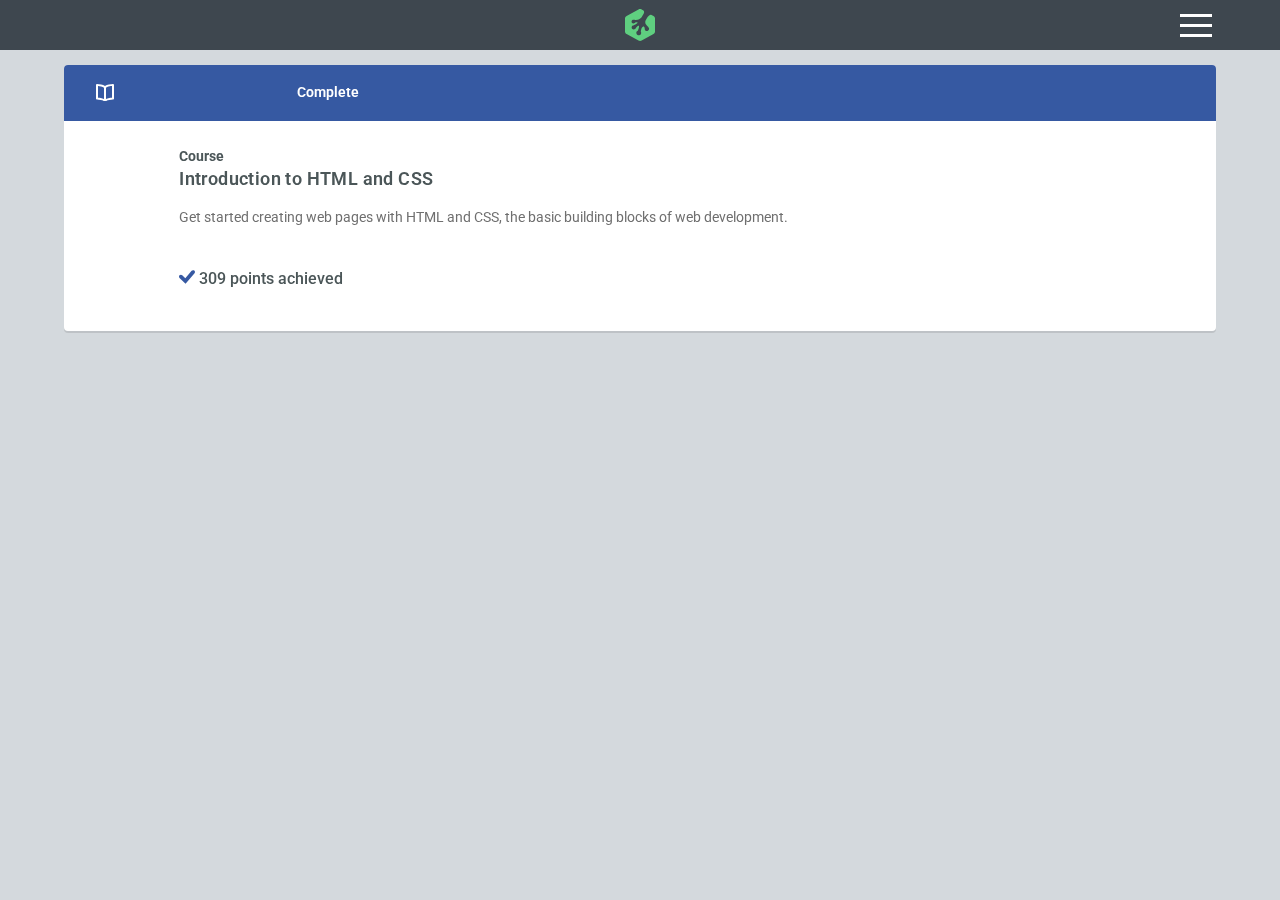
<file: index.html>
<!DOCTYPE HTML>

<html>
  <head>
    <meta charset="utf-8">
    <meta name="viewport" content="width=device-width, initial-scale=1">
    <link rel="preconnect" href="https://fonts.googleapis.com">
    <link rel="preconnect" href="https://fonts.gstatic.com" crossorigin>
    <link href="https://fonts.googleapis.com/css2?family=Roboto:ital,wght@0,100;0,300;0,400;0,500;0,700;0,900;1,100;1,300;1,400;1,500;1,700;1,900&display=swap" rel="stylesheet"> 
    <link rel="stylesheet" href="css/normalize.css">
    <link rel="stylesheet" href="css/style.css">
    <link rel="stylesheet" href="css/menu.css">
    <script src="javaScript/animation.js"></script>
    <title>Front End Web Development Track</title>
  </head>
  
  
  <body>
    <div class="page-container">
 
<!--------------------------------------------------------------------------------------------------------------------------------------------->
<!-- HEADER ----------------------------------------------------------------------------------------------------------------------------------->
<!--------------------------------------------------------------------------------------------------------------------------------------------->
      
      <header class="header-top-level">
        <nav class="header-nav menu-container">
          <!-- Hamburger menu- input toggle to create pseudo states of checked/unchecked to make menu visbible/invisible on click. Input toggle is positioned absolutely          -->
          <input type="checkbox" class="menu-toggler" id="toggleBtn">
          <!-- 'hamburger' div is positioned absolutely directly above the input element. This div contains all three horizontal lines of the hamburger menu logo. Flex container           -->
          <div class="hamburger">
            <!-- This empty div has a single 'line'/block created inside of it using set width & height and a background colour in menu.css. Setup as flex container      -->
            <!-- Pseudo elements ::before and ::after in menu.css allow us to put accompanying lines above and below the central line in the hamburger menu icon. Positioned absolutely     -->
            <div>
            </div>
          </div>
          <!-- Logo as home link when hamburger menu is not toggled to 'on' -->
          <a class="header-website-logo-anchor" href="other-pages/home.html">
            <svg class="svg-icon svg-team-treehouse-logo" viewBox="0 0 30 32" alt="Team Treehouse Logo" preserveAspectRatio="xMinYMin meet"> <path d="M26.5 5.9c-1.1-0.6-2.8 0.4-3.9 2.2l-1.9 3.2c-0.7 1.3-0.6 3 0.3 4.2l0.1 0.1c0.9 1.2 2.1 2.4 2.4 2.8 0.2 0.2 0.4 0.5 0.5 0.9 0.3 1.1-0.3 2.3-1.5 2.6 -1.1 0.3-2.3-0.3-2.7-1.5 -0.1-0.3-0.1-0.6-0.1-0.8 0.1-0.5-0.1-1.2-0.8-2 -0.7-0.7-2.1 0.7-2.5 2.1v0.1c-0.4 1.4-0.7 2.7-0.6 2.8 0.1 0.1 0.1 0.1 0.1 0.2 0.6 1.2 0.2 2.6-1 3.2 -1.2 0.6-2.7 0.2-3.3-1s-0.2-2.6 1-3.2c0.1 0 0.1-0.1 0.2-0.1 0.1 0 0.3-0.6 0.6-1.4 0.2-0.7 0.3-1 0.4-1.3 0.1-0.4 0.3-1.4 0.2-1.8 -0.1-0.5-0.6-0.5-1.2-0.2 -0.3 0.2-0.9 0.7-1.1 0.9 -0.5 0.4-0.9 1-1.1 1.5 -0.1 0.2-0.3 0.5-0.5 0.7 -0.9 0.7-2.3 0.6-3-0.3 -0.7-0.9-0.6-2.2 0.3-3 0.3-0.2 0.6-0.4 0.9-0.4 0.5-0.1 2.4-1.2 3.5-2 0.2-0.1 0.5-0.4 0.6-0.5 0.3-0.4 0-0.7-0.3-0.7 -0.9 0.1-1.9 0.2-2.1 0.5 -0.1 0.1-0.2 0.3-0.4 0.4 -0.9 0.6-2.1 0.4-2.7-0.4 -0.6-0.8-0.4-2 0.4-2.6 0.4-0.3 0.8-0.4 1.2-0.4 0.7 0 2.5 0.4 4 0.1l0.4-0.1c1.5-0.3 3.3-1.6 4-2.9 0 0 0.7-1.2 1.6-2.7 0.9-1.5 0.8-3.2-0.1-3.7l-1.7-1c-0.9-0.5-2.3-0.5-3.2 0L1.6 7C0.7 7.5 0 8.6 0 9.6v12.8c0 1 0.7 2.2 1.6 2.7l11.9 6.5c0.9 0.5 2.3 0.5 3.2 0l11.8-6.5c0.9-0.5 1.6-1.7 1.6-2.7V9.6c0-1-0.7-2.2-1.6-2.7C26.5 5.9 28.5 7 26.5 5.9z"></path>
            </svg>
          </a>
          <!-- Holds menu items-------------------- -->
          <div class="menu">
            <div>
              <div>
                <ul class=menu-nav-list>
                  <li><a href="other-pages/home.html" class="link-option-normal">
                    <!-- Duplicated icon and link here from above. Work around until I can figure out how to get the logo above to appear on menu activation and move up z-index layers and have 'home' text underneath -->
                    <!-- works for now as animation/transition of menu coming down on activation is fast enough to obscure that this is a duplicated logo/anchor tag           -->
                    <svg class="svg-icon svg-team-treehouse-logo" viewBox="0 0 30 32" alt="Team Treehouse Logo" preserveAspectRatio="xMinYMin meet"> <path d="M26.5 5.9c-1.1-0.6-2.8 0.4-3.9 2.2l-1.9 3.2c-0.7 1.3-0.6 3 0.3 4.2l0.1 0.1c0.9 1.2 2.1 2.4 2.4 2.8 0.2 0.2 0.4 0.5 0.5 0.9 0.3 1.1-0.3 2.3-1.5 2.6 -1.1 0.3-2.3-0.3-2.7-1.5 -0.1-0.3-0.1-0.6-0.1-0.8 0.1-0.5-0.1-1.2-0.8-2 -0.7-0.7-2.1 0.7-2.5 2.1v0.1c-0.4 1.4-0.7 2.7-0.6 2.8 0.1 0.1 0.1 0.1 0.1 0.2 0.6 1.2 0.2 2.6-1 3.2 -1.2 0.6-2.7 0.2-3.3-1s-0.2-2.6 1-3.2c0.1 0 0.1-0.1 0.2-0.1 0.1 0 0.3-0.6 0.6-1.4 0.2-0.7 0.3-1 0.4-1.3 0.1-0.4 0.3-1.4 0.2-1.8 -0.1-0.5-0.6-0.5-1.2-0.2 -0.3 0.2-0.9 0.7-1.1 0.9 -0.5 0.4-0.9 1-1.1 1.5 -0.1 0.2-0.3 0.5-0.5 0.7 -0.9 0.7-2.3 0.6-3-0.3 -0.7-0.9-0.6-2.2 0.3-3 0.3-0.2 0.6-0.4 0.9-0.4 0.5-0.1 2.4-1.2 3.5-2 0.2-0.1 0.5-0.4 0.6-0.5 0.3-0.4 0-0.7-0.3-0.7 -0.9 0.1-1.9 0.2-2.1 0.5 -0.1 0.1-0.2 0.3-0.4 0.4 -0.9 0.6-2.1 0.4-2.7-0.4 -0.6-0.8-0.4-2 0.4-2.6 0.4-0.3 0.8-0.4 1.2-0.4 0.7 0 2.5 0.4 4 0.1l0.4-0.1c1.5-0.3 3.3-1.6 4-2.9 0 0 0.7-1.2 1.6-2.7 0.9-1.5 0.8-3.2-0.1-3.7l-1.7-1c-0.9-0.5-2.3-0.5-3.2 0L1.6 7C0.7 7.5 0 8.6 0 9.6v12.8c0 1 0.7 2.2 1.6 2.7l11.9 6.5c0.9 0.5 2.3 0.5 3.2 0l11.8-6.5c0.9-0.5 1.6-1.7 1.6-2.7V9.6c0-1-0.7-2.2-1.6-2.7C26.5 5.9 28.5 7 26.5 5.9z"></path>
        </svg><span class="home-text">Home</span></a></li>
                  <li><a href="other-pages/techdegree.html" class="link-option-normal">Techdegree</a></li>
                  <li><a href="other-pages/tracks.html" class="link-option-normal">Tracks</a></li>
                  <li><a href="other-pages/library.html" class="link-option-normal">Library</a></li>
                  <li><a href="other-pages/community.html" class="link-option-normal">Community</a></li>
                  <li><a href="other-pages/support.html" class="link-option-normal">Support</a></li>
                  <!-- These menu options have a smaller font size to break up visual design, hence different class name -->
                  <li><a href="other-pages/workspaces.html" class="link-option-smaller">Workspaces</a></li>
                  <li><a href="other-pages/profile.html" class="link-option-smaller">Profile</a></li>
                  <li><a href="other-pages/notifications.html" class="link-option-smaller">Notifications</a></li>
                  <li><a href="other-pages/settings.html" class="link-option-smaller">Settings</a></li>
                  <li><a href="other-pages/signout.html" class="link-option-smaller">Sign Out</a></li>
                </ul>
              </div>
            </div>
          </div>

        </nav>
      </header>

      
<!------------------------------------------------------------------------------------------------------------------------------------------->
<!-- MAIN ----------------------------------------------------------------------------------------------------------------------------------->
<!------------------------------------------------------------------------------------------------------------------------------------------->
      
      <main class="main-top-level">
        <div class="main-container container ">
             
          
          <div class="card-container-div" id="cardContainerDiv">
            <!-- Anchor tag covers entirety of the course card            -->
            <a class="card-link" id="cardLink" href="other-pages/introduction-to-html-and-css">
              <div class="card-top-banner">
                <svg class="svg-icon card-type-icon" preserveAspectRatio="xMinYMin meet" viewBox="0 0 17 17">
                 <path d="M0,1.1v13.3c0,0.6,0.5,1.1,1.1,1.2c1.9,0.2,5.5,0.6,6.8,1.5c0.1,0.1,0.2,0.2,0.3,0.3l0.4,0.4c0.2,0.2,0.6,0.2,0.8,0l0.4-0.4c0.1-0.1,0.2-0.2,0.3-0.3c1.3-1,4.9-1.4,6.8-1.5c0.6-0.1,1.1-0.6,1.1-1.2V1.1C18,0.5,17.5,0,16.9,0C14.9,0.1,11,0.5,9,1.9C7,0.5,3.1,0.1,1.1,0C0.5,0,0,0.5,0,1.1z M8,15c-2-0.9-4.5-1.2-6-1.3V2c1.8,0.1,4.5,0.6,6,1.7V15z M16,13.7c-1.5,0.1-4,0.4-6,1.3V3.7c0.6-0.5,1.5-0.8,2.4-1.1c0.8-0.2,1.6-0.4,2.4-0.5C15.2,2.1,15.6,2,16,2V13.7z"></path>
                </svg>
                <span class="card-estimate">Complete</span>
              </div>
              <div class="card-info-container">
                <strong class="card-type">Course</strong>
                <h3 class="card-title">Introduction to HTML and CSS</h3>
                <p class="card-description">Get started creating web pages with HTML and CSS, the basic building blocks of web development.</p>
            
                <div class="card-status">
                  <svg class="svg-icon card-complete-icon" preserveAspectRatio="XMinYMin meet" viewbox="140 0 140 120">
                     <path d="M197.3,120l-52.8-52c-6-6-6-17,0-23c7-6,16.9-6,23.9,0l26.9,27l54.8-66c6-7,16-8,23.9-2c7,6,8,16,2,23 L197.3,120z"></path>
                  </svg>
                  <span class="card-status-title">309 points achieved</span>
                </div>
              </div>  
            </a>
          </div>
        </div>
      </main>
      
<!--------------------------------------------------------------------------------------------------------------------------------------------->
<!-- FOOTER ----------------------------------------------------------------------------------------------------------------------------------->
<!--------------------------------------------------------------------------------------------------------------------------------------------->


      
<!--
      <footer>
        <div class="footer-container-div">
          <p>FOOTER</p>
        </div>
      </footer>
-->
    </div>  
  </body>


</html>
</file>
<file: css/style.css>
/* Style guide/order for CSS rulesets */
          /* 1. Any @ Rules */
          /* 2. Display properties (e.g. display, display flex, display grid) */
          /* 3. Positioning properties (e.g. position, left, right, z-index, etc) */
          /* 4. Layout & box-model properties (e.g. background, width, height, borders, padding, margins) */
          /* 5. Typography properties (e.g. fonts, font colours, etc) */
          /* 6. Stylistic properties (e.g. color, background-*, animation, border, etc.) */
          /* 7. UI properties (e.g. appearance, cursor, user-select, pointer-events, etc.) */
          /* 8. Manipulation properties (e.g. transform, filter, opacity, etc)*/
          /* 9. Miscellaneous */
          /* 10. Pseudo-elements */
          /* 11. Pseudo-selectors */
          /* 12. Modifier classes */
          /* 13. Nested elements */

/* ------------------------------------------------------------------------------------------------------------------------------- */
/* || 1. Reset-------------------------------------------------------------------------------------------------------------------- */
/* ------------------------------------------------------------------------------------------------------------------------------- */
  :root {
    font-size: 16px; 
  }
  
  html {
    box-sizing: border-box;
  }
  
  *, *:before, *:after {
    box-sizing: inherit;
  }

  /* Menu list padding reset to resolve left padding issue of 40px which I can't find the cause of */
  .menu-nav-list {
    padding-left: 0; 
  }

/* ------------------------------------------------------------------------------------------------------------------------------- */
/* || 2. Web Fonts---------------------------------------------------------------------------------------------------------------- */
/* ------------------------------------------------------------------------------------------------------------------------------- */

/* ------------------------------------------------------------------------------------------------------------------------------- */
/* || 3. General HTML Tag Styles-------------------------------------------------------------------------------------------------- */
/* ------------------------------------------------------------------------------------------------------------------------------- */
		/* In this section of the stylesheet we are providing default styling for the type on the site, 
			 setting up a default style for data tables and lists and so on. */
  article, aside, details, figcaption, figure, footer, header, hgroup, menu, nav, section {
    display: block; 
  }
  
  body {
    font-family: 'Roboto', sans-serif;
    line-height: 1.4;
  }

  div, span, object, iframe, h1, h2, h3, h4, h5, h6, p, blockquote, pre, abbr, address, cite, code, del, dfn, em, img, ins, kbd, q, samp, small, strong, sub, sup, var, b, i, dl, dt, dd, ol, ul, li, fieldset, form, label, legend, table, caption, tbody, tfoot, thead, tr, th, td, article, aside, canvas, details, figcaption, figure, footer, header, hgroup, menu, nav, section, summary, time, mark, audio, video {
    font-family: inherit; 
  }

  h1, 
  h2, 
  h3, 
  h4, 
  h5, 
  h6 {
    display: block;
   
    font-weight: 500;
  }

  a {
    text-decoration: none;
  }
  
  a:link {
  }
  
  a:visited {
    color: var(--text-black);
  }
  
  a:focus {
  }
  
  a:hover {
  }
  
  a:active {
  }

/* ------------------------------------------------------------------------------------------------------------------------------- */
/* || 4. Utility Styles----------------------------------------------------------------------------------------------------------- */
/* ------------------------------------------------------------------------------------------------------------------------------- */
		/* For example, a class that removes the default list style for lists we're going to display as 
			 flex items or in some other way. If you have a few styling choices you know you will want to 
			 apply to lots of different elements */
			
			/* ----------------------------------------------------------------------------------- */
   		/* 4.1 Page Wide/Multiple Areas ------------------------------------------------------ */	
			/* ----------------------------------------------------------------------------------- */
        /* CSS Page-wide Custom Properties-------- */
          :root {
           --page-background-color: #d4d9dd;
           --text-black: #000;
          }
        /* --------------------------------------- */

			/* ----------------------------------------------------------------------------------- */
			/* 4.2 Header------------------------------------------------------------------------- */
			/* ----------------------------------------------------------------------------------- */
					/* CSS Header Custom Properties----------- */
          /* --------------------------------------- */

			/* ----------------------------------------------------------------------------------- */
			/* 4.3 Main--------------------------------------------------------------------------- */
			/* ----------------------------------------------------------------------------------- */
					/* CSS Main Custom Properties------------- */
          /* --------------------------------------- */

			/* ----------------------------------------------------------------------------------- */
			/* 4.4 Footer------------------------------------------------------------------------- */	
			/* ----------------------------------------------------------------------------------- */
					/* CSS Footer Custom Properties----------- */
          /* --------------------------------------- */

/* ------------------------------------------------------------------------------------------------------------------------------- */
/* || 5. Sitewide Styles---------------------------------------------------------------------------------------------------------- */
/* ------------------------------------------------------------------------------------------------------------------------------- */
		/* Everything that is used sitewide. That might be things like the basic page 
			 layout, the header, navigation styling, and so on. */		
			
			/* ----------------------------------------------------------------------------------- */
   		/* 5.1 Page Wide/Multiple Areas ------------------------------------------------------ */	
			/* ----------------------------------------------------------------------------------- */
          /* CSS Page-wide Custom Properties-------- */
            .page-container {
              background-color: var(--page-background-color);
            }
          /* --------------------------------------- */

          .page-container {
            position: relative;
    
            /* Ensure height of page always is at least height of device to prevent issues with whitespace underneath the footer */
            min-height: 100vh;
          }

			/* ----------------------------------------------------------------------------------- */
			/* 5.2 Header------------------------------------------------------------------------- */
			/* ----------------------------------------------------------------------------------- */
          /* CSS Header Custom properties---------- */
            .header-top-level {
              --svg-logo-color: #5fcf80;
              --header-and-menu-color: #3e474f; 
              --menu-speed: 0.4s;
              --menu-text-color: #adb6b9;
              --menu-line-color: rgba(255,255,255,0.07);
            }
        /*--------------------------------------- */
  
        /* class name for main page header */
        .header-top-level {
          height: 50px;

          background-color: var(--header-and-menu-color);          
        }

        /* Class name for nav element    */
        .header-nav {
          height: 100%;
          width: 90%;
          margin: auto;
          padding-top: 0;
          padding-bottom: 0;
        }

        /* SVG for website logo */
        .svg-team-treehouse-logo {
          display: block;
  
          position: relative;
          top: 9px;
          
          width: 30px;
          height: 32px;
          margin: auto;
  
          fill: var(--svg-logo-color); 
        }

        .hamburger-menu-button {
          width: 30px;
          height: 32px;
        }
			
			/* ----------------------------------------------------------------------------------- */
			/* 5.3 Main--------------------------------------------------------------------------- */
			/* ----------------------------------------------------------------------------------- */
					/* CSS Main Custom Properties------------- */
            .main-container {
              --banner-blue: #3659a2;
              --titles-text-color: #4b5658;
            }
      
          /* --------------------------------------- */
      
        .card-container-div {
          position: relative;
        }
      
        .main-container {
          /* Create space between main content area and header/footer */

          position: relative;

          width: 100%;
          padding-top: 15px;
          padding-bottom: 3rem;
        }

        .card-container-div {
          margin: auto;
          width: 90%;
    
          background-color: #fff;
  
          /* 4x Rounded corners on card boxes. Must apply to all 4 corners (i.e. including top) to avoid top left and 
          top right corners peeking out from underneath rounded blue banner which sits on top */
          border-radius: 0.25rem;
  
          box-shadow: 0 2px 0 0 rgba(0,0,0,0.1);
        }

        .card-link {
          /* Anchor tags will contain all card contents inside. Makes all of the card into clickable link */
          display: block;
  
          margin: 0;
          padding: 0;

        }

        .card-top-banner {
          height: 56px;
          margin-bottom: 1.5rem;
  
          background-color: var(--banner-blue);
  
          /* Rounded corners on top-left & top-right of blue banner. This div sits at top of the containing element
          and so needs this styling applied to give entire card rounded corners */
          border-top-left-radius: 0.25rem;
          border-top-right-radius: 0.25rem;
         }

        .card-type-icon {
          /* SVG icon for course type- i.e. Book logo */
          position: relative;
          left: 32px;
  
          width: 19px; 
          height: 17px;
          margin-bottom: -19.5px;
  
          fill: #fff;
        }

        .card-estimate {
          /* Text which has estimate of how long the course will take to complete e.g. 90mins/1hr 50m, or 'Complete' */
          position: relative;
          bottom: -16px;
          left: 210px;
  
          font-size: 0.9rem;
          font-weight: 600;
  
          color: #fff;
        }

        .card-info-container {
          /* Container for majority of info on course, e.g. title, description */
          width: 80%; 
          margin: auto;
          padding-bottom: 2.5rem;
      
          color: var(--titles-text-color);  
         }

        .card-type {
          /* Text describing course/card type, e.g. course, workshop, etc */
          margin: 0 0 0.5rem 0;  
  
          font-size: 0.9rem;
          color: var(--titles-text-color);      
        }

        .card-title {
          /* Title of the course/card */
          margin: 0 0 1rem 0; 
  
          font-size: 1.1rem;
          letter-spacing: 0.025rem;
          font-weight: 600;
         }
        
        .card-description {
          /* Description of the card/course */
          margin: 0 0 2.5rem 0;
          max-height: 6rem;
          
          font-size: 0.9rem;
          color: #6f6f6f;
  
          overflow: hidden;
        }

        .card-status-title {
        /* Text which states how many points have been achieved from completing this card/course. Real world example would alternatively
        show tags for core content type e.g. CSS, HTML and difficulty level, e.g. beginner, advanced. */
        /* This and .card-complete-icon both sit in containing div with class of 'card-status' */
          font-weight: 500;
          color: var(--titles-text-color);
        }

        .card-complete-icon {
          /* SVG for tick to show that this card/course is completed */
          width: 16px;
          height: 14px;
  
          fill: var(--banner-blue);
        }

			/* ----------------------------------------------------------------------------------- */
			/* 5.4 Footer------------------------------------------------------------------------- */	
			/* ----------------------------------------------------------------------------------- */
					/* CSS Footer Custom Properties----------- */
          /* --------------------------------------- */

      /*
        .footer-container-div {
  
          position: absolute;
          bottom: 0;
  
          width: 100%;
          height: 10rem;
  
          background-color: #f6f9fa;
      */
      
/* ------------------------------------------------------------------------------------------------------------------------------- */
/* || 6. Specific Component Styles------------------------------------------------------------------------------------------------ */
/* ------------------------------------------------------------------------------------------------------------------------------- */
		/* Include CSS for specific things, broken down by the context, page, or 
			 even component in which they are used. */


			/* ----------------------------------------------------------------------------------- */
   		/* 6.1 Page Wide/Multiple Areas ------------------------------------------------------ */	
			/* ----------------------------------------------------------------------------------- */
					/* CSS Page-wide Custom Properties-------- */
          /* --------------------------------------- */

			/* ----------------------------------------------------------------------------------- */
			/* 6.2 Header------------------------------------------------------------------------- */
			/* ----------------------------------------------------------------------------------- */
					/* CSS Header Custom Properties----------- */
          /* --------------------------------------- */
			
			/* ----------------------------------------------------------------------------------- */
			/* 6.3 Main--------------------------------------------------------------------------- */
			/* ----------------------------------------------------------------------------------- */
					/* CSS Main Custom Properties------------- */
          /* --------------------------------------- */

			/* ----------------------------------------------------------------------------------- */
			/* 6.4 Footer------------------------------------------------------------------------- */	
			/* ----------------------------------------------------------------------------------- */
					/* CSS Footer Custom Properties----------- */
          /* --------------------------------------- */

/* ------------------------------------------------------------------------------------------------------------------------------- */
/* || 7. Media Queries------------------------------------------------------------------------------------------------------------ */
/* ------------------------------------------------------------------------------------------------------------------------------- */
			
			/* ----------------------------------------------------------------------------------- */
   		/* 7.1 Page Wide/Multiple Areas ------------------------------------------------------ */	
			/* ----------------------------------------------------------------------------------- */
					/* CSS Page-wide Custom Properties-------- */
          /* --------------------------------------- */

			/* ----------------------------------------------------------------------------------- */
			/* 7.2 Header------------------------------------------------------------------------- */
			/* ----------------------------------------------------------------------------------- */
					/* CSS Header Custom Properties----------- */
          /* --------------------------------------- */

			/* ----------------------------------------------------------------------------------- */
			/* 7.3 Main--------------------------------------------------------------------------- */
			/* ----------------------------------------------------------------------------------- */
					/* CSS Main Custom Properties------------- */
          /* --------------------------------------- */

      /*NOTE: move below to media queries once done- only applicable in desktop/laptop scenarios due to type of psuedo selector*/
      /*Why does fill for SVG only work when targetting it directly, rather than just indirectly using second descendant selector and the text inside???*/
      /*
        .card-container-div:hover .card-info-container,
        .card-container-div:hover .card-status * {
        .card-container-div:hover .card-complete-icon {
          color: #808080;
          fill: #738dbd;
        }

        .card-container-div:hover {
          box-shadow: 0 2px 0 0 rgba(0,0,0,0.4);
        }
      */

      
			/* ----------------------------------------------------------------------------------- */
			/* 7.4 Footer------------------------------------------------------------------------- */	
			/* ----------------------------------------------------------------------------------- */
					/* CSS Footer Custom Properties----------- */
          /* --------------------------------------- */
</file>
<file: css/menu.css>
/* Style guide/order for CSS rulesets */
          /* 1. Any @ Rules */
          /* 2. Display properties (e.g. display, display flex, display grid) */
          /* 3. Positioning properties (e.g. position, left, right, z-index, etc) */
          /* 4. Layout & box-model properties (e.g. background, width, height, borders, padding, margins) */
          /* 5. Typography properties (e.g. fonts, font colours, etc) */
          /* 6. Stylistic properties (e.g. color, background-*, animation, border, etc.) */
          /* 7. UI properties (e.g. appearance, cursor, user-select, pointer-events, etc.) */
          /* 8. Manipulation properties (e.g. transform, filter, opacity, etc)*/
          /* 9. Miscellaneous */
          /* 10. Pseudo-elements */
          /* 11. Pseudo-selectors */
          /* 12. Modifier classes */
          /* 13. Nested elements */
          

/* ------------------------------------------------------------------------------------------------------------------------------- */
/* || 1. Reset-------------------------------------------------------------------------------------------------------------------- */
/* ------------------------------------------------------------------------------------------------------------------------------- */

/* ------------------------------------------------------------------------------------------------------------------------------- */
/* || 2. Web Fonts---------------------------------------------------------------------------------------------------------------- */
/* ------------------------------------------------------------------------------------------------------------------------------- */

/* ------------------------------------------------------------------------------------------------------------------------------- */
/* || 3. General HTML Tag Styles-------------------------------------------------------------------------------------------------- */
/* ------------------------------------------------------------------------------------------------------------------------------- */
		/* In this section of the stylesheet we are providing default styling for the type on the site, 
			 setting up a default style for data tables and lists and so on. */

/* ------------------------------------------------------------------------------------------------------------------------------- */
/* || 4. Utility Styles----------------------------------------------------------------------------------------------------------- */
/* ------------------------------------------------------------------------------------------------------------------------------- */
		/* For example, a class that removes the default list style for lists we're going to display as 
			 flex items or in some other way. If you have a few styling choices you know you will want to 
			 apply to lots of different elements */
			
			/* ----------------------------------------------------------------------------------- */
   		/* 4.1 Page Wide/Multiple Areas ------------------------------------------------------ */	
			/* ----------------------------------------------------------------------------------- */
					/* CSS Page-wide Custom Properties-------- */
          /* --------------------------------------- */

			/* ----------------------------------------------------------------------------------- */
			/* 4.2 Header------------------------------------------------------------------------- */
			/* ----------------------------------------------------------------------------------- */
					/* CSS Header Custom Properties----------- */
          /* --------------------------------------- */

			/* ----------------------------------------------------------------------------------- */
			/* 4.3 Main--------------------------------------------------------------------------- */
			/* ----------------------------------------------------------------------------------- */
					/* CSS Main Custom Properties------------- */
          /* --------------------------------------- */

			/* ----------------------------------------------------------------------------------- */
			/* 4.4 Footer------------------------------------------------------------------------- */	
			/* ----------------------------------------------------------------------------------- */
					/* CSS Footer Custom Properties----------- */
          /* --------------------------------------- */

/* ------------------------------------------------------------------------------------------------------------------------------- */
/* || 5. Sitewide Styles---------------------------------------------------------------------------------------------------------- */
/* ------------------------------------------------------------------------------------------------------------------------------- */
		/* Everything that is used sitewide. That might be things like the basic page 
			 layout, the header, navigation styling, and so on. */		
			
			/* ----------------------------------------------------------------------------------- */
   		/* 5.1 Page Wide/Multiple Areas ------------------------------------------------------ */	
			/* ----------------------------------------------------------------------------------- */
					/* CSS Page-wide Custom Properties-------- */
          /* --------------------------------------- */

			/* ----------------------------------------------------------------------------------- */
			/* 5.2 Header------------------------------------------------------------------------- */
			/* ----------------------------------------------------------------------------------- */
					/* CSS Header Custom Properties----------- */
          /* --------------------------------------- */

          /* Menu- core styles and layout --------------------------------------------------------------------------------------------------------------------- */

            /* Second class name applied to nav element. The nav element sits inside of the main header element on the page */
            .menu-container {
              position: fixed;
              top: 0;
              left: 0;
              /* right 0 to correct bug */
              right: 0;
/*              z-index: 2;*/
            }
            
            /* Div which sits inside of the nav element. Separate to the logo and hamburger menu button 
            holds all menu items including text and anchor tags and empty divs to place in hamburger menu icon */
            .menu {
/*              z-index: 1; */
            }
          
            /* Sets up flex container for menu and ensures all descendent elements are not visible on initial page load */
            .menu-container .menu {
              display: flex;
              align-content: center;
              justify-content: center;
              
              position: fixed;
              top: 0;
              left: 0;
              
              width: 100%;
              height: 100%;
              
              visibility: hidden;
              overflow: hidden;  
            }
            
            /* Inner div to ensure menu covers entire viewport size upon menu toggle being checked */
            .menu-container .menu > div {
              display: flex;
              flex: none;
              align-items: start;
              justify-content: center;
              
              background: var(--header-and-menu-color);
              width: 100vw;
              height: 100vh;
              
              /* Initial menu scale on on X-axis is 1, Y-axis is 0. When scale is increased on toggle, scale increases to 1 on Y-axis (full size)  */
              /* Used to ensure menu transitions down in a flat line, rather than in a circular fashion on the X-axis */
              transform: scale(1, 0);
            }
            
            /* Container of the menu unordered list */
            .menu-container .menu > div > div {
              max-width: 90vw;
              max-height: 100vh;
              margin-top: 2.5rem;
              
              text-align: center;
              
              opacity: 0;
            }
            
            /* Set size and style of list items on menu */
            .menu-container .menu > div > div > ul > li {
              width: 200px;
              
              list-style: none;
              
              color: var(--menu-text-color);
              font-size: 1.2rem;
              font-weight: 500;
              line-height: 40px;  
            }
            
            /* Styling for menu anchor tags */
            .menu-container .menu > div > div > ul > li > a {
              color: inherit;
              
              text-decoration: none;
            }

            .header-website-logo-anchor {
              position: relative;
              z-index: 2;
            }

      /* Menu toggle- Containers, styling, layout and positioning----------------------------------------------------------------------------------------- */
      
        /* Targets the input element for activating the menu drop down. Sets position and size */
        .menu-container .menu-toggler {
          position: absolute;
          top: 0;
          right: 0%;
          /* NOTE 1: z-index of this input HAS to be larger than that of the visual menu icon. Both positioned absolutely on top of each other, however it is this toggle that needs to be on top */
          /* despite it not being visible, in order for it to be clickable by the user and therefore for the menu to appear upon being triggered. See comments below/ */
          /* NOTE 2: z-index of toggle has to be higher than that of main logo on header: class of .header-website-logo-anchor */
          /* otherwise that element will sit on top of the toggle within context of the local stack, and because margin auto is used on the SVG within, it means clicking toggle will actually click home link instead */
          z-index: 3;
          
          width: 40px;
          height: 50px;
          
          cursor: pointer;
            
          opacity: 0;
        }
      
        /* For empty div that will hold menu logo/three lines */
        /* Positioned absolutely so that this hamburger logo sits exactly over the same sized input */
        .menu-container .hamburger {
          display: flex;
          align-items: center;
          justify-content: center;
          
          position: absolute;
          top: 0;
          right: 0%;
          /* z-index is a lower value than the toggler button as the visual component/lines underneath in z-index for clickable toggler to be sat invisible on top. Both elements on the same nested level in HTML */
          /* Both this menu container and the toggler are within the same stacking context */
          z-index: 1;
          
          width: 40px;
          height: 50px;
          padding: 0.25rem;
          
          background: var(--header-and-menu-color);
        }
      
      
      /* Hamburger lines ---------------------------------------------------------------------------------------------------------------------------------- */
      
        /* Hamburger lines- Creates only the central line by setting div size and adding background colour */
        .menu-container .hamburger > div {
          display: flex;
          align-items: center;
          justify-content: center;
          
          position: relative;
          
          width: 100%;
          height: 3px;
          
          background-color: #fff;
          
          transition: all 0.4s ease;
        }
        
        /* Hamburger lines- Create the Top & bottom lines for hamburger symbol. These two lines will sit on top of each other above the central line
         unless rule underneath is used to bring down line number 3 to sit below central line */
        .menu-container .hamburger > div:before,
        .menu-container .hamburger > div:after {
          position: absolute;
          top: -10px;
/*          z-index: 1;*/
            
          width: 100%;
          height: 3px;
          
          background: inherit;
          
          content: '';
        }
        
        /* Hamburger lines- Moves bottom line down into place by adjusting the position */
        .menu-container .hamburger > div:after {
          top: 10px; 
        }
      
      /* Toggler animate ----------------------------------------------------------------------------------------------------------------------------------- */
        .menu-container .menu-toggler:checked + .hamburger > div {
          transform: rotate(135deg);
        }
      
      /* Turn lines into X -------------------------------------------------------------------------------------------------------------------------------- */
      
        /* puts top and bottom hamburger lines behind central line on symbol, then turns those two lines - top & bottom sitting 
        over each other-  rotate them by 90 deg to make X shape when the input is checked, i.e. menu is activated*/
        .menu-container .menu-toggler:checked + .hamburger > div:before,
        .menu-container .menu-toggler:checked + .hamburger > div:after {
          top: 0;
          
          transform: rotate(90deg);
        }
        
        /* Rotate X shape on hover when checked- notice selector! */
        .menu-container .menu-toggler:checked:hover + .hamburger > div {
          transform: rotate(225deg); 
        }
        
      /* Menu- Show menu via scale and transition animation on toggle click--------------------------------------------------------------------------------- */
      
        /* When toggle is checked make menu visible */
        .menu-container .menu-toggler:checked ~ .menu {  
          visibility: visible; 
/*          z-index: 4;*/
        }

/*
        .menu-container .menu-toggler:checked {
          z-index: 5; 
        }

        .menu-toggler:checked ~ .hamburger {
          z-index: 4; 
        }
*/


        
        /* Transform settings for menu. Notice that only Y axis scale is altered, and origin of animation is from top-center */
        .menu-container .menu-toggler:checked ~ .menu > div {
          transform-origin: top center;
          transform: scale(1, 1);
          transition-property: transform;
          transition-duration: var(--menu-speed);
          transition-timing-function: ease-out;
          transition-delay: 0s;
        }
        
        .menu-container .menu-toggler:checked ~ .menu > div > div {
          opacity: 1;
          transition: opacity 0.2s ease;
        }

        /* Hide main header/logo on toggle press to prevent duplicates on screen at once */
        .menu-toggler:checked ~ .header-website-logo-anchor {
          z-index: 0;
        }

      /*Menu- remove menu animations on toggle click ------------------------------------------------------------------------------------------------------ */
      
        .menu-container .menu-toggler:not(:checked) ~ .menu {
          visibility: visible; 
        }
        
        /* Reverses animation and scaling when menu toggle is unchecked */
        .menu-container .menu-toggler:not(:checked) ~ .menu > div {
          transform-origin: top center;
          transform: scale(1, 0);
          transition-property: transform;
          transition-duration: var(--menu-speed);
          transition-timing-function: ease-out;
          transition-delay: 0s;
        }
        
        .menu-container .menu-toggler:not(:checked) ~ .menu > div > div {
          opacity: 1;
          transition: opacity 0.2s ease;
        }
      
        /* Bring logo back into view when menu is closed */
        .menu-toggler:not(:checked) ~ .header-website-logo-anchor {
          z-index: 2;
        }
      
      /* CSS ruleset to make links from 'workspaces' and below smaller ----------------------------------------------------------------------------- */
        .menu-container .menu > div > div > ul > li > .link-option-smaller {
          font-size: 1rem;
          font-weight: 500;
        }
      
      /* Add specific border lines to particular links in drop menu to help visually section off the menu and help visual understanding for the user */
        .menu-container .menu > div > div > ul > li:nth-child(2) {
          margin-top: 15px;
          padding-top: 15px;
          border-top: 2px var(--menu-line-color) solid;
        }
        
        .menu-container .menu > div > div > ul > li:nth-child(7) {
          margin-top: 15px;
          margin-bottom: 15px;
          padding-top: 15px;
          padding-bottom: 15px;
          border-top: 2px var(--menu-line-color) solid;
          border-bottom: 2px var(--menu-line-color) solid;
        }
      
      /* Style the 'Home' text in the list of the menu options below the icon --------------------------------------------------------------------- */
        .home-text {
          display: block;
          padding-top: 15px; 
        }
			
			/* ----------------------------------------------------------------------------------- */
			/* 5.3 Main--------------------------------------------------------------------------- */
			/* ----------------------------------------------------------------------------------- */
					/* CSS Main Custom Properties------------- */
          /* --------------------------------------- */

			/* ----------------------------------------------------------------------------------- */
			/* 5.4 Footer------------------------------------------------------------------------- */	
			/* ----------------------------------------------------------------------------------- */
					/* CSS Footer Custom Properties----------- */
          /* --------------------------------------- */

/* ------------------------------------------------------------------------------------------------------------------------------- */
/* || 6. Specific Component Styles------------------------------------------------------------------------------------------------ */
/* ------------------------------------------------------------------------------------------------------------------------------- */
		/* Include CSS for specific things, broken down by the context, page, or 
			 even component in which they are used. */


			/* ----------------------------------------------------------------------------------- */
   		/* 6.1 Page Wide/Multiple Areas ------------------------------------------------------ */	
			/* ----------------------------------------------------------------------------------- */
					/* CSS Page-wide Custom Properties-------- */
          /* --------------------------------------- */

			/* ----------------------------------------------------------------------------------- */
			/* 6.2 Header------------------------------------------------------------------------- */
			/* ----------------------------------------------------------------------------------- */
					/* CSS Header Custom Properties----------- */
          /* --------------------------------------- */
			
			/* ----------------------------------------------------------------------------------- */
			/* 6.3 Main--------------------------------------------------------------------------- */
			/* ----------------------------------------------------------------------------------- */
					/* CSS Main Custom Properties------------- */
          /* --------------------------------------- */

			/* ----------------------------------------------------------------------------------- */
			/* 6.4 Footer------------------------------------------------------------------------- */	
			/* ----------------------------------------------------------------------------------- */
					/* CSS Footer Custom Properties----------- */
          /* --------------------------------------- */

/* ------------------------------------------------------------------------------------------------------------------------------- */
/* || 7. Media Queries------------------------------------------------------------------------------------------------------------ */
/* ------------------------------------------------------------------------------------------------------------------------------- */
			
			/* ----------------------------------------------------------------------------------- */
   		/* 7.1 Page Wide/Multiple Areas ------------------------------------------------------ */	
			/* ----------------------------------------------------------------------------------- */
					/* CSS Page-wide Custom Properties-------- */
          /* --------------------------------------- */

			/* ----------------------------------------------------------------------------------- */
			/* 7.2 Header------------------------------------------------------------------------- */
			/* ----------------------------------------------------------------------------------- */
					/* CSS Header Custom Properties----------- */
          /* --------------------------------------- */

			/* ----------------------------------------------------------------------------------- */
			/* 7.3 Main--------------------------------------------------------------------------- */
			/* ----------------------------------------------------------------------------------- */
					/* CSS Main Custom Properties------------- */
          /* --------------------------------------- */

			/* ----------------------------------------------------------------------------------- */
			/* 7.4 Footer------------------------------------------------------------------------- */	
			/* ----------------------------------------------------------------------------------- */
					/* CSS Footer Custom Properties----------- */
          /* --------------------------------------- */
</file>
